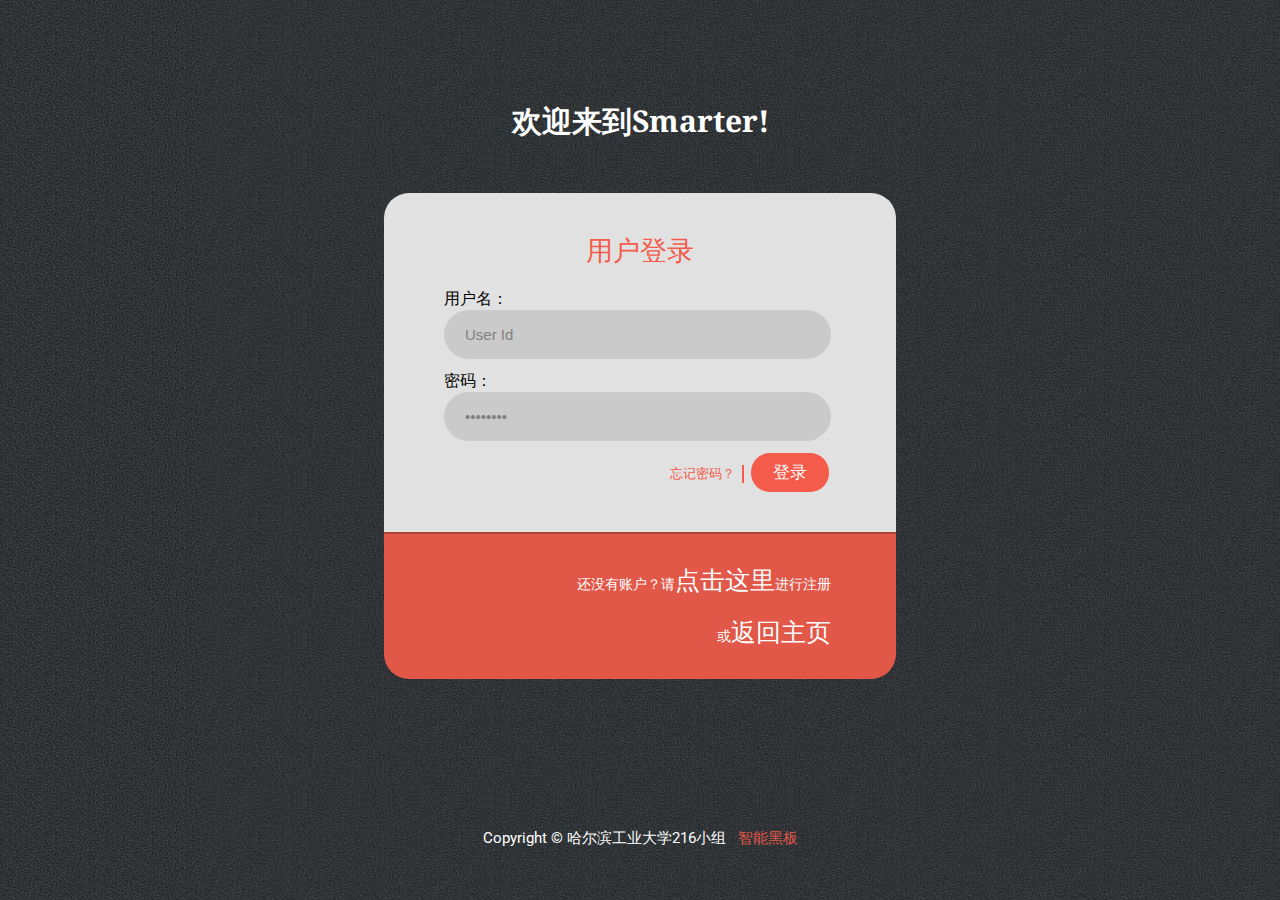
<file: login.html>
<!DOCTYPE HTML>
<html>
<head>
<title>用户登录</title>
<!-- Custom Theme files -->
<link href="css/login.style.css" rel="stylesheet" type="text/css" media="all"/>
<!-- Custom Theme files -->
	<meta http-equiv="Content-Type" content="text/html; charset=utf-8" />
	<meta name="viewport" content="width=device-width, initial-scale=1, maximum-scale=1">
	<meta http-equiv="Content-Type" content="text/html; charset=utf-8" />
	<meta name="keywords" content="Login form web template, Sign up Web Templates, Flat Web Templates, Login signup Responsive web template, Smartphone Compatible web template, free webdesigns for Nokia, Samsung, LG, SonyErricsson, Motorola web design" />
	<!--Google Fonts-->
	<link href='http://fonts.useso.com/css?family=Roboto:500,900italic,900,400italic,100,700italic,300,700,500italic,100italic,300italic,400' rel='stylesheet' type='text/css'>
	<link href='http://fonts.useso.com/css?family=Droid+Serif:400,700,400italic,700italic' rel='stylesheet' type='text/css'>
	<!--Google Fonts-->
</head>
<body>
<div class="login">
	<h2>欢迎来到Smarter!</h2>
	<div class="login-top">
		<h1>用户登录</h1>
		<form method="post" id="login" action="表单验证.php">
			用户名：<input type="text" id="userid" name="userid" value="User Id" onfocus="this.value = '';" onblur="if (this.value == '') {this.value = 'User Id';}">
			密码：<input type="password" name="password" value="password" onfocus="this.value = '';" onblur="if (this.value == '') {this.value = 'password';}">
	    </form>
	    <div class="forgot">
	    	<a href="#">忘记密码？</a>
	    	<input type="submit" form="login" value="登录" >
	    </div>
	</div>
	<div class="login-bottom">
		<h3>还没有账户？请<a href="#">点击这里</a>进行注册</h3>
		<br>
		<h3>或<a href="index.html">返回主页</a></h3>
	</div>
</div>	
<div class="copyright">
	<p>Copyright &copy; 哈尔滨工业大学216小组 &nbsp;&nbsp;<a target="_blank" href="index.html">智能黑板</a></p>
</div>


</body>
</html>
</file>
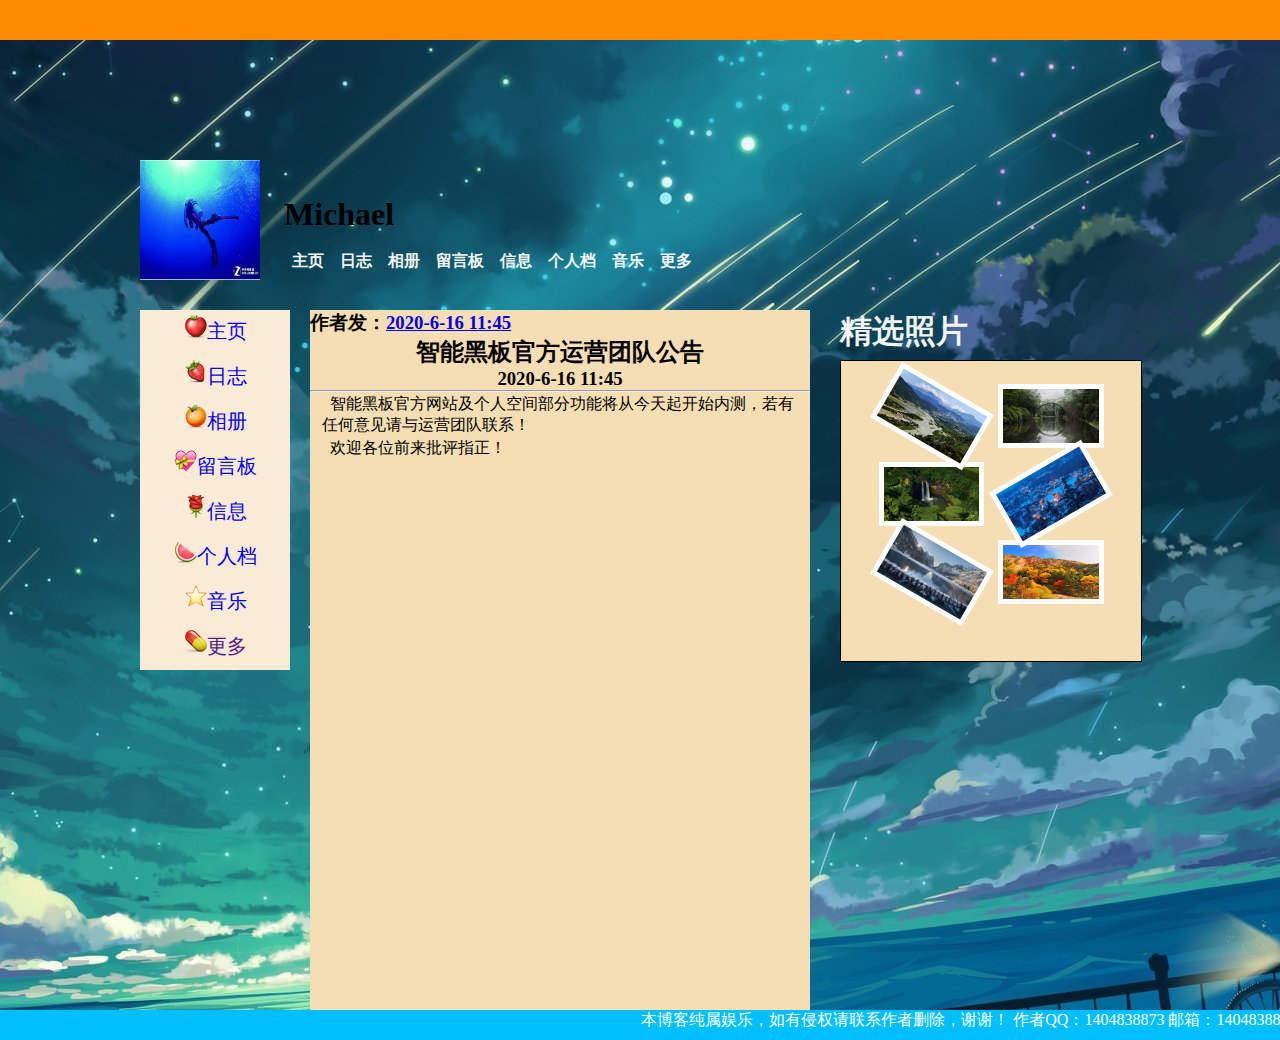
<file: personalindex.html>
<!DOCTYPE html>
<html lang="en">
<head>
    <meta charset="UTF-8">
    <title>用户个人主页</title>
    <link rel="stylesheet" href="css/indexstyle.css">
</head>
<body>
<div id="container">
    <div id="header">
        <div id="topnav"></div>
    </div>
    <div id="topblank1">
        <br>
        <h1 id="title">

        </h1>
    </div>
    <div id="topblank2">
        <img src="images/ditie.png" alt="" class="photo">
        <div id="name">
            <br><br>
            <h1 class="nickname">&nbsp;&nbsp;&nbsp;Michael</h1>
            <br>
            <div id="nav">&nbsp;&nbsp;&nbsp;&nbsp;&nbsp;&nbsp;&nbsp;
                <a class="nav" href="personalindex.html">主页</a>&nbsp;&nbsp;&nbsp;
                <a class="nav" href="diary.html">日志</a>&nbsp;&nbsp;&nbsp;
                <a class="nav" href="photowall.html">相册</a>&nbsp;&nbsp;&nbsp;
                <a class="nav" href="message%20board.html">留言板</a>&nbsp;&nbsp;&nbsp;
                <a class="nav" href="information.html">信息</a>&nbsp;&nbsp;&nbsp;
                <a class="nav" href="personalfile.html">个人档</a>&nbsp;&nbsp;&nbsp;
                <a href="music.html" class="nav">音乐</a>&nbsp;&nbsp;&nbsp;
                <a href="#" class="nav">更多</a>&nbsp;&nbsp;&nbsp;
            </div>
        </div>
    </div>
    <div id="content">
        <div id="aside">
            <a href="personalindex.html" class="side"><img src="images/pingguo.png" alt="">主页</a>
            <a href="diary.html" class="side"><img src="images/caomei.png" alt="">日志</a>
            <a href="photowall.html" class="side"><img src="images/jvzi.png" alt="">相册</a>
            <a href="message%20board.html" class="side"><img src="images/aixin.png" alt="">留言板</a>
            <a href="information.html" class="side"><img src="images/meigui.png" alt="">信息</a>
            <a href="personalfile.html" class="side"><img src="images/xigua.png" alt="">个人档</a>
            <a href="music.html" class="side"><img src="images/wuxing.png" alt="">音乐</a>
            <a href="" class="side"><img src="images/yaowan.png" alt="">更多</a>
        </div>
        <div id="main">
            <h3 id="t1">作者发：<a href="diary.html">2020-6-16 11:45</a></h3>
            <div id="dongtai">
            <h2>智能黑板官方运营团队公告</h2>
            <h3>2020-6-16 11:45</h3>
            <hr>
            <p>&nbsp;&nbsp;智能黑板官方网站及个人空间部分功能将从今天起开始内测，若有任何意见请与运营团队联系！</p>
            <p>&nbsp;&nbsp;欢迎各位前来批评指正！</p>
            </div>
        </div>
        <div id="right">
            <div id="r-upup"><h1>精选照片</h1></div>
            <div id="r-up">
                <br>
                <a href="images/photos/1.jpg" ><img src="images/photos/1.jpg" class="phs1" alt=""></a>
                <a href="images/photos/2.jpg" ><img src="images/photos/2.jpg" class="phs"alt=""></a>
                <a href="images/photos/3.jpg" ><img src="images/photos/3.jpg" class="phs" alt=""></a>
                <a href="images/photos/4.jpg" ><img src="images/photos/4.jpg" class="phs2" alt=""></a>
                <a href="images/photos/5.jpg"><img src="images/photos/5.jpg" class="phs1" alt=""></a>
                <a href="images/photos/6.jpg"><img src="images/photos/6.jpg"  class="phs" alt="404"></a>
            </div>
            <div id="r-bottom"></div>
        </div>
    </div>

    <div id="footer">本博客纯属娱乐，如有侵权请联系作者删除，谢谢！  作者QQ：1404838873 邮箱：1404838873@qq.com</div>
</div>

</body>
</html>
</file>
<file: css/login.style.css>
/*--
Author: W3layouts
Author URL: http://w3layouts.com
License: Creative Commons Attribution 3.0 Unported
License URL: http://creativecommons.org/licenses/by/3.0/
--*/
/* start editing from here */
html,body,div,span,applet,object,iframe,h1,h2,h3,h4,h5,h6,p,blockquote,pre,a,abbr,acronym,address,big,cite,code,del,dfn,em,img,ins,kbd,q,s,samp,small,strike,strong,sub,sup,tt,var,b,u,i,dl,dt,dd,ol,nav ul,nav li,fieldset,form,label,legend,table,caption,tbody,tfoot,thead,tr,th,td,article,aside,canvas,details,embed,figure,figcaption,footer,header,hgroup,menu,nav,output,ruby,section,summary,time,mark,audio,video{margin:0;padding:0;border:0;font-size:100%;font:inherit;vertical-align:baseline;}
article, aside, details, figcaption, figure,footer, header, hgroup, menu, nav, section {display: block;}
ol,ul{list-style:none;margin:0;padding:0;}
blockquote,q{quotes:none;}
blockquote:before,blockquote:after,q:before,q:after{content:'';content:none;}
table{border-collapse:collapse;border-spacing:0;}
/* start editing from here */
a{text-decoration:none;}
.txt-rt{text-align:right;}/* text align right */
.txt-lt{text-align:left;}/* text align left */
.txt-center{text-align:center;}/* text align center */
.float-rt{float:right;}/* float right */
.float-lt{float:left;}/* float left */
.clear{clear:both;}/* clear float */
.pos-relative{position:relative;}/* Position Relative */
.pos-absolute{position:absolute;}/* Position Absolute */
.vertical-base{	vertical-align:baseline;}/* vertical align baseline */
.vertical-top{	vertical-align:top;}/* vertical align top */
.underline{	padding-bottom:5px;	border-bottom: 1px solid #eee; margin:0 0 20px 0;}/* Add 5px bottom padding and a underline */
nav.vertical ul li{	display:block;}/* vertical menu */
nav.horizontal ul li{	display: inline-block;}/* horizontal menu */
img{max-width:100%;}
/*end reset*/
/*--login start here--*/
body{
   background: url(../images/banner.jpg)repeat;
   padding:100px 0px 30px 0px;
   font-family: 'Roboto', sans-serif;
   font-size: 100%;
}
.login {
  width: 32%;
  margin: 0 auto;
}
.login h2 {
  font-size: 30px;
  font-weight: 700;
  color: #fff;
  text-align: center;
  margin: 0px 0px 50px 0px;
  font-family: 'Droid Serif', serif;
}
.login-top {
  background: #E1E1E1;
  border-radius: 25px 25px 0px 0px;
  -webkit-border-radius:  25px 25px 0px 0px;
  -moz-border-radius: 25px 25px 0px 0px;
  -o-border-radius: 25px 25px 0px 0px;
  padding: 40px 60px;
}
.login-top h1 {
  text-align: center;
  font-size: 27px;
  font-weight: 500;
  color: #F45B4B;
  margin: 0px 0px 20px 0px;
}
.login-top input[type="text"] {
	outline: none;
  font-size: 15px;
  font-weight: 500;
  color: #818181;
  padding: 15px 20px;
  background: #CACACA;
  border: 1px solid #ccc;
  border-radius:25px;
  -webkit-border-radius: 25px;
  -moz-border-radius: 25px;
  -o-border-radius: 25px;
  margin: 0px 0px 12px 0px;
  width: 88%;
  -webkit-appearance: none;
}
.login-top input[type="password"]{
	outline: none;
  font-size: 15px;
  font-weight: 500;
  color: #818181;
  padding: 15px 20px;
  background: #CACACA;
  border: 1px solid #ccc;
  border-radius:25px;
  -webkit-border-radius: 25px;
  -moz-border-radius: 25px;
  -o-border-radius: 25px;
  margin: 0px 0px 12px 0px;
  width: 88%;
  -webkit-appearance: none;
}
.forgot  a{
  font-size: 13px;
  font-weight: 500;
  color: #F45B4B;
  display: inline-block;
  border-right: 2px solid #F45B4B;
  padding: 0px 7px 0px 0px;
}
.forgot  a:hover{
  color: #818181;
}
.forgot input[type="submit"] {
  background: #F45B4B;
  color: #FFF;
  font-size: 17px;
  font-weight: 400;
  padding: 8px 7px;
  width: 20%;
  display: inline-block;
  cursor: pointer;
  border-radius: 6px;
  -webkit-border-radius: 19px;
  -moz-border-radius: 6px;
  -o-border-radius: 6px;
  margin: 0px 7px 0px 3px;
  outline: none;
  border: none;
}
.forgot input[type="submit"]:hover {
	background:#818181;
	transition: 0.5s all;
  -webkit-transition: 0.5s all;
  -moz-transition: 0.5s all;
  -o-transition: 0.5s all;
}
.forgot {
  text-align: right;
}
.login-bottom {
  background: #E15748;
  padding: 30px 65px;
  border-radius: 0px 0px 25px 25px;
  -webkit-border-radius:  0px 0px 25px 25px;
  -moz-border-radius: 0px 0px 25px 25px;
  -o-border-radius: 0px 0px 25px 25px;
  text-align: right;
  border-top: 2px solid #AD4337;
}
.login-bottom h3 {
  font-size: 14px;
  font-weight: 500;
  color: #fff;
}
.login-bottom h3 a {
  font-size: 25px;
  font-weight: 500;
  color: #fff;
}
.login-bottom h3 a:hover {
	color:#696969;
	transition: 0.5s all;
  -webkit-transition: 0.5s all;
  -moz-transition: 0.5s all;
  -o-transition: 0.5s all;
}
.copyright {
  padding: 150px 0px 0px 0px;
  text-align: center;
}
.copyright p {
  font-size: 15px;
  font-weight: 400;
  color: #fff;
}
.copyright p a{
  font-size: 15px;
  font-weight: 400;
  color: #E15748;
}
.copyright p a:hover{
	color: #fff;
	 transition: 0.5s all;
  -webkit-transition: 0.5s all;
  -moz-transition: 0.5s all;
  -o-transition: 0.5s all;
}
/*--login end here--*/
/*--meadia quiries start here--*/
@media(max-width:1440px){
.login {
  width: 35%;
}
}
@media(max-width:1366px){
.login {
  width: 37%;
}
}
@media(max-width:1280px){
.login {
  width: 40%;
}
}
@media(max-width:1024px){
.login {
  width: 48%;
}
.copyright {
  padding: 100px 0px 0px 0px;
}
}
@media(max-width:768px){
.login {
  width: 65%;
}
.login-top h1 {
  font-size: 25px;
}
.login-bottom h3 a {
  font-size: 22px;
}
.copyright {
  padding: 250px 0px 0px 0px;
}
body {
  padding: 100px 0px 0px 0px;
}
.login h2 {
  font-size: 28px;
}
}
@media(max-width:640px){
.login-top h1 {
  font-size: 23px;
}

.forgot input[type="submit"] {
  font-size: 15px;
  width: 22%;
}
.login-top input[type="text"] {
  padding: 12px 20px;
}
.login-top input[type="password"] {
  padding: 12px 20px;
}
.login-bottom h3 a {
  font-size: 19px;
}
.login-bottom h3 {
  font-size: 13px;
}
.copyright {
  padding: 110px 0px 0px 0px;
}
body {
  padding: 110px 0px 0px 0px;
}
}
@media(max-width:480px){
.login {
  width: 80%;
}
.login-top h1 {
  font-size: 21px;
}
.login-top input[type="text"] {
  width: 85%;
}
.login-top {
  padding: 30px 40px;
}
.login-top input[type="password"] {
  width: 85%;
}
.login h2 {
  font-size: 25px;
}
}
@media(max-width:320px){
.login {
  width: 90%;
}
.login-top {
  padding: 20px 25px;
}
.login-top input[type="text"] {
  width: 81%;
  padding: 10px 20px;
  font-size: 13px;
  margin: 0px 0px 7px 0px;
}
.login-top input[type="password"] {
  width: 81%;
  padding: 10px 20px;
  font-size: 13px;
  margin: 0px 0px 7px 0px;
}
.forgot input[type="submit"] {
  font-size: 11px;
  width: 25%;
  padding: 6px 7px;
}
.forgot  a {
  font-size: 11px;
}
.login-bottom {
  padding: 20px 25px;
}
.login-bottom h3 {
  font-size: 11px;
}
.login-bottom h3 a {
  font-size: 17px;
}
body {
  padding: 50px 0px 0px 0px;
}
.copyright p {
  font-size: 13px;
}
.copyright p a{
  font-size: 13px;
}
.login h2 {
  font-size: 23px;
  margin:0px 0px 35px 0px;
}
.copyright {
  padding: 75px 0px 0px 0px;
}
}
#userid
{
  margin-right: -1px;
}
/*--meadia quiries end here--*/
</file>
<file: css/indexstyle.css>
*{
    margin: 0;
    padding: 0;
}
body{
    background-image: url("../images/back01.jpg");
}
.signature{
    color: whitesmoke;
}
.top—title
{
    color: whitesmoke;
    float: left;
}
#container
{
    margin: 0 auto;
}
.photo{
    width: 120px;
    height: 120px;
    float: left;
}
#header{
    width: 1920px;
    height:40px ;
    background-color: #ff8c00;
}
#topnav{
    width: 800px;
    margin: 0 auto;
}
#topblank1{
    width: 1000px;
    height: 120px;
    margin: 0 auto;
}
#title{
    font-family: 黑体;
    color: darkorange;
}
#topblank2{
    width: 1000px;
    height: 150px;
    margin: 0 auto;
}
.in_box
{
    float: left;
    white-space: nowrap;
    height: 20px;
    width: 100px;
}
.nav
{
    font-weight: bold;
    color: whitesmoke;
    text-decoration: none;
}
.nav:hover
{
    text-decoration-line: underline;
}
#content
{
    width: 1000px;
    height: 700px;
    margin: 0 auto;
}
#aside
{
    font-size: 0;
    float: left;
    width: 150px;
    height: 280px;
    background-color: antiquewhite;
    margin: 0  auto;
    text-align: center;

}
img.t-pic{
    border-radius: 30em;
    height:140px;
    width: 140px;
    -webkit-border-radius: 30em;
    -moz-border-radius: 30em;
    -o-border-radius: 30em;
    -ms-border-radius: 30em;
    border: 3px solid #FFF;
    box-shadow: 0px 5px 4px #999;
    -webkit-box-shadow: 0px 5px 4px #999;
    -moz-box-shadow: 0px 5px 4px #999;
    -o-box-shadow: 0px 5px 4px #999;
    -ms-box-shadow: 0px 5px 4px #999;
    float: left;
}
.side
{
    width: 150px;
    display: block;
    text-decoration-line: none;
    padding-bottom: 5px;
    padding-top: 5px ;
    height: 35px;
    font-size: 20px;
    /*margin-top: 5px;*/
    /*margin-bottom: 5px ;*/
    background-color: antiquewhite;
}
.side:hover{
    background-color: white;
    border-bottom:  1.5px solid orange;
}
#main
{
    margin-left: 20px;
    width: 500px;
    height: 700px;
    float: left;
    background-color: wheat;
}
#dongtai
{
    float: left;
    display: block;
}
#t1
{
    text-align: left;
}

h2
{
    text-align: center;
}
h3
{
    text-align: center;
}
p
{
    text-align: left;
    margin: 2px  12px;
}
#right
{
    margin-left: 30px;
    width: 300px;
    height:700px;
    float: left;

}
#r-upup
{
    width: 300px;
    color: whitesmoke;
    height: 50px;
}
#r-up
{
    width: 300px;
    height: 300px;
    text-align: center;
    background-color: wheat;
    margin-bottom: 30px;
    border: solid black 1.5px;
}
.phs1
{
    height:54px;
    width: 95.5px;
    margin: 5px;
    border:5px solid white;
    transform: rotate(30deg);
    display: inline-block;
}
.phs2{
    height:54px;
    width: 95.5px;
    margin: 5px ;
    border:5px solid white;
    transform: rotate(-30deg);
    display: inline-block;
}
.phs
{
    height:54px;
    width: 95.5px;
    margin: 5px;
    border:5px solid white;
    display: inline-block;
}
.phs:hover
{
    transform: scale(1.2);
}
.phs2:hover
{
    transform: scale(1.2);
    transform: rotate(30deg);

}
 .phs1:hover{
     transform: rotate(-30deg);
     transform: scale(1.2);
 }
#footer
{
    height: 30px;
    width: 2000px;
    background-color: deepskyblue;
    text-align: center;
    color: white;
}
</file>
